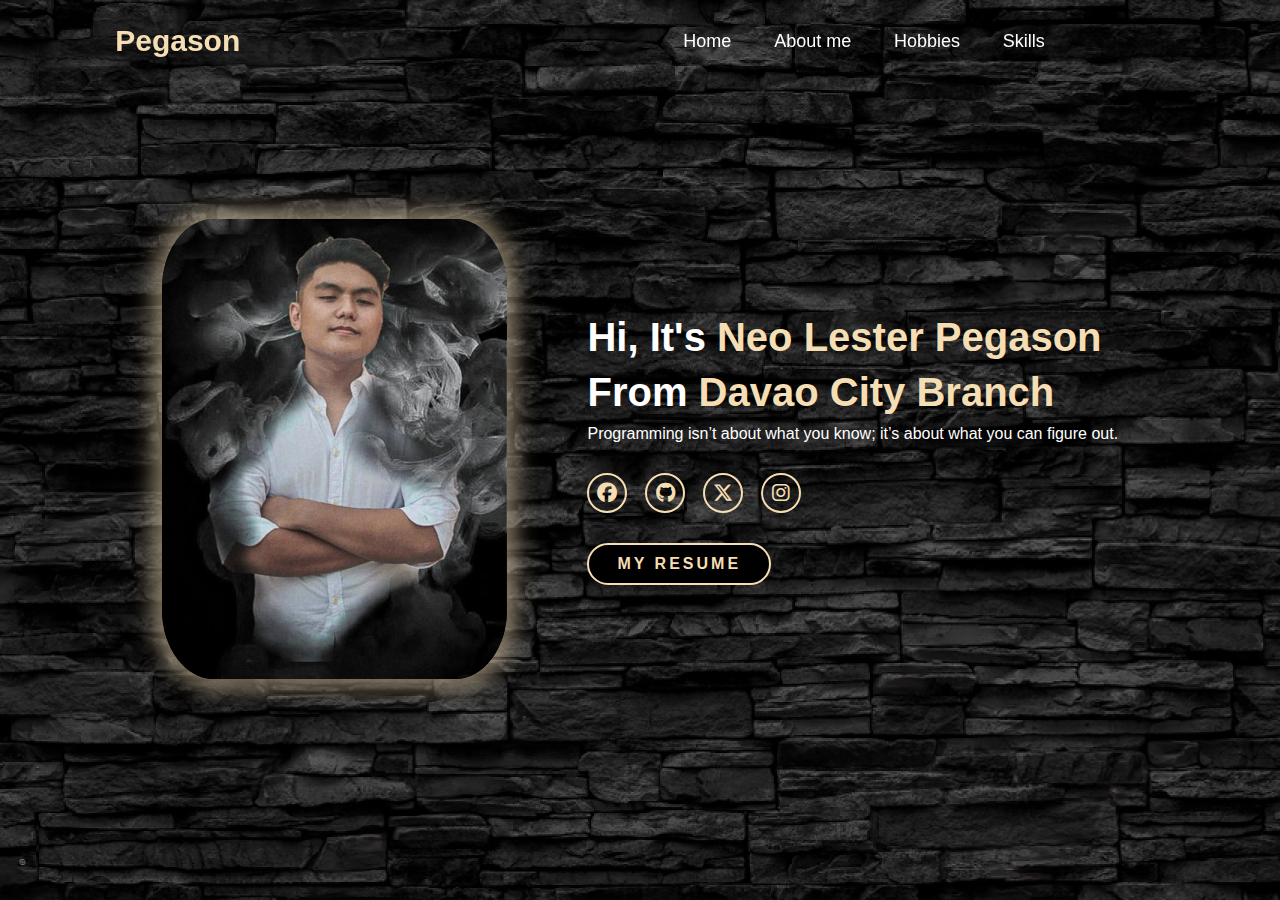
<file: index.html>
<!DOCTYPE html>
<html lang="en">
    
<head>
    <meta charset="UTF-8">
    <meta name="viewport" content="width=device-width, initial-scale=1.0">
    <link rel="stylesheet" href="https://cdnjs.cloudflare.com/ajax/libs/font-awesome/6.5.2/css/all.min.css">
    <link rel="stylesheet" href="style.css">
    <title>NEO LESTER PEGASON</title>
</head>
<body>
    <header>
        <a href="#" class="logo">Pegason</a>

        <nav>
            <a href="index.html" >Home</a>
            <a href="aboutme.html" >About me</a>
            <a href="Hobbies.html" >Hobbies</a>
            <a href="Skills.html" >Skills</a>
            <a href="#" ></a>
            <a href="#" ></a>
            <a href="#" ></a>
        </nav>
    </header>
    <section class="home">
        <div class="home-img">
            <img src="main.jpeg" alt="">
        </div>
        <div class="home-content">
            <h3>Hi, It's <span>Neo Lester Pegason</span></h>
            <h3>From <span>Davao City Branch</span></h3>
            <p>Programming isn’t about what you know; it’s about what you can figure out.</p>
            <div class="social-icons">
                <a href="https://www.facebook.com/Zanpakuto.me"><i class="fa-brands fa-facebook"></i></a>
                <a href="https://github.com/matrix23161"><i class="fa-brands fa-github"></i></a>
                <a href="https://x.com/pegason33"><i class="fa-brands fa-x-twitter"></i></a>
                <a href="#"><i class="fa-brands fa-instagram"></i></a>
            </div>
            <a href="Pegason Resume.pdf" class="btn" download>MY RESUME</a>
        </div>
    </section>
</body>
</html>
</file>
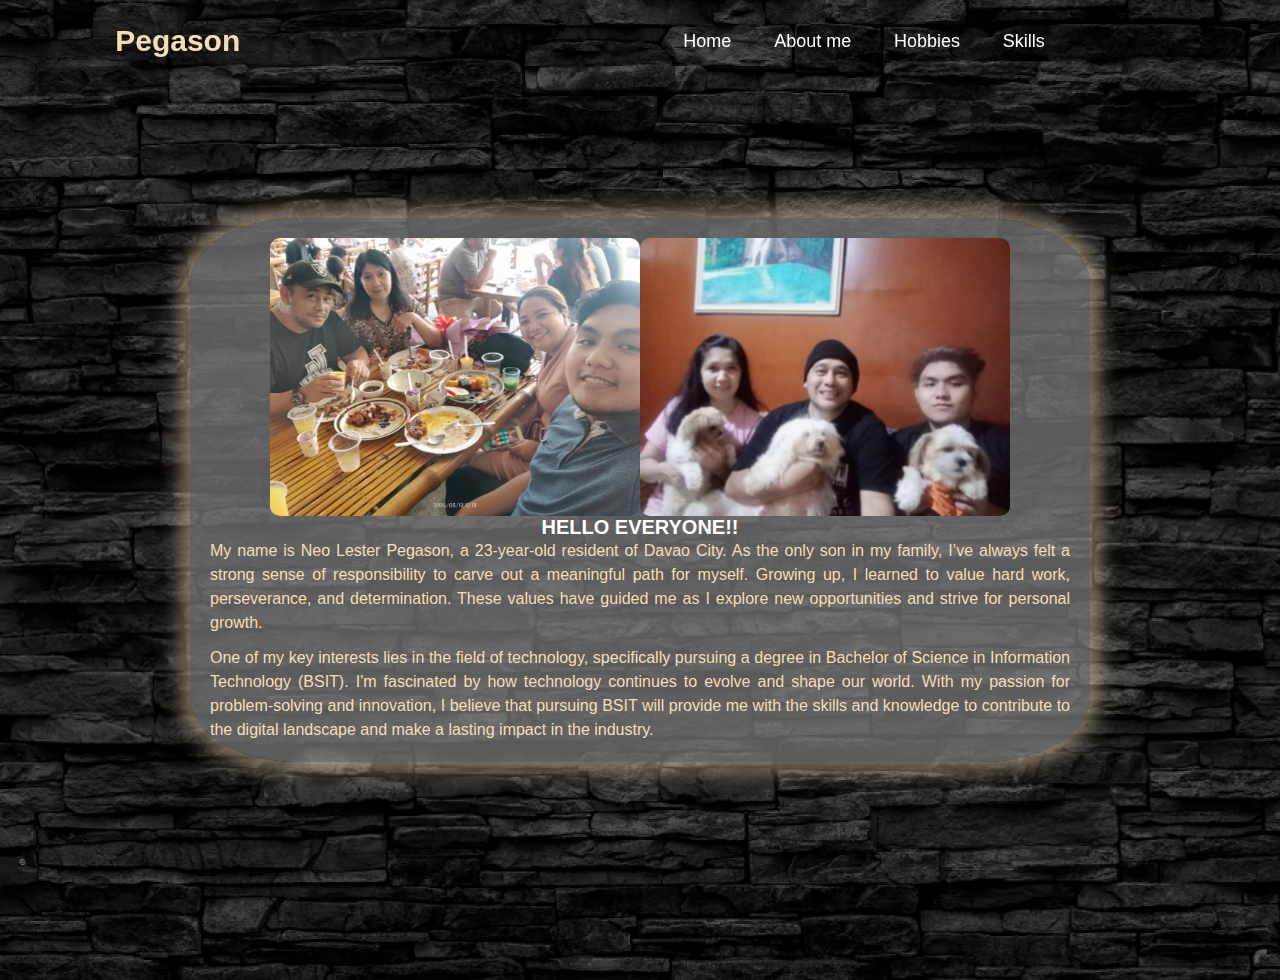
<file: aboutme.html>
<!DOCTYPE html>
<html lang="en">
<head>
    <meta charset="UTF-8">
    <meta name="viewport" content="width=device-width, initial-scale=1.0">
    <link rel="stylesheet" href="aboutme.css">
    <title>NEO LESTER PEGASON</title>
</head>
<body>
    <header>
        <a href="#" class="logo">Pegason</a>

        <nav>
            <a href="index.html">Home</a>
            <a href="aboutme.html">About me</a>
            <a href="Hobbies.html">Hobbies</a>
            <a href="Skills.html">Skills</a>
            <a href="#" ></a>
            <a href="#" ></a>
            <a href="#" ></a>
        </nav>
    </header>
    <div class="cover">
        <div class="box">
            <div class="photo-row">
                <img src="Neo1.jfif" alt="Neo 1">
                <img src="Neo2.jfif" alt="Neo 2">
            </div>            
            <h1>HELLO EVERYONE!!</h1>
            <p>My name is Neo Lester Pegason, a 23-year-old resident of Davao City. As the only son in my family, I’ve always felt a strong sense of responsibility to carve out a meaningful path for myself. Growing up, I learned to value hard work, perseverance, and determination. These values have guided me as I explore new opportunities and strive for personal growth.</p>
            <br>
            <p>One of my key interests lies in the field of technology, specifically pursuing a degree in Bachelor of Science in Information Technology (BSIT). I'm fascinated by how technology continues to evolve and shape our world. With my passion for problem-solving and innovation, I believe that pursuing BSIT will provide me with the skills and knowledge to contribute to the digital landscape and make a lasting impact in the industry.</p>
        </div>
    </div>
</body>
</html>
</file>
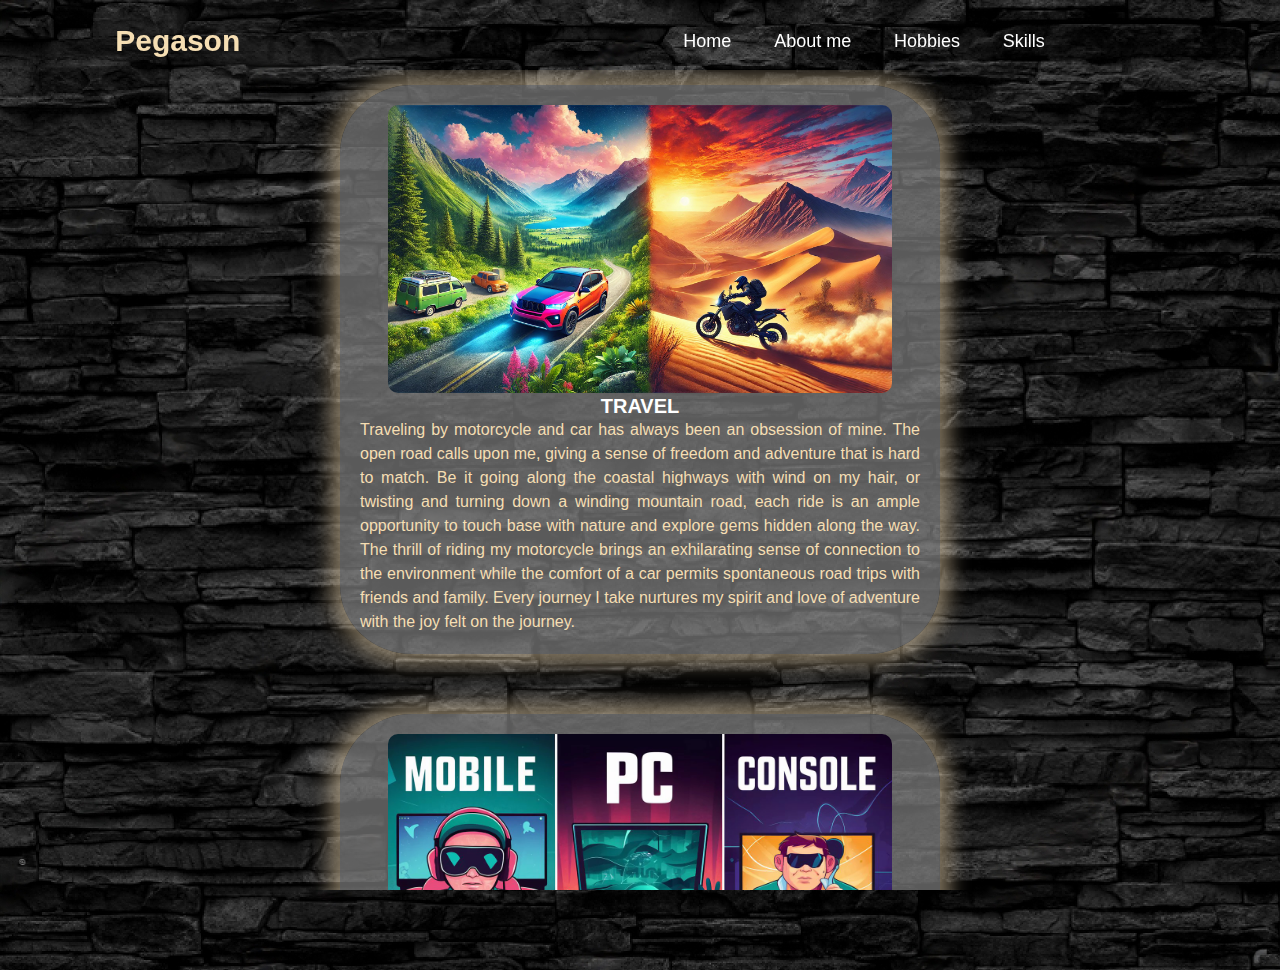
<file: Hobbies.html>
<!DOCTYPE html>
<html lang="en">
<head>
    <meta charset="UTF-8">
    <meta name="viewport" content="width=device-width, initial-scale=1.0">
    <link rel="stylesheet" href="Hobbies.css">
    <title>NEO LESTER PEGASON</title>
</head>
<body>
    <header>
        <a href="#" class="logo">Pegason</a>

        <nav>
            <a href="index.html" >Home</a>
            <a href="aboutme.html" >About me</a>
            <a href="Hobbies.html" >Hobbies</a>
            <a href="Skills.html" >Skills</a>
            <a href="#" ></a>
            <a href="#" ></a>
            <a href="#" ></a>
        </nav>
    </header>
    <div class="cover">
        <div class="box">
            <img src="Hobbies1.jpg">
            <h1>TRAVEL</h1>
            <p>Traveling by motorcycle and car has always been an obsession of mine. The open road calls upon me, giving a sense of freedom and adventure that is hard to match. Be it going along the coastal highways with wind on my hair, or twisting and turning down a winding mountain road, each ride is an ample opportunity to touch base with nature and explore gems hidden along the way. The thrill of riding my motorcycle brings an exhilarating sense of connection to the environment while the comfort of a car permits spontaneous road trips with friends and family. Every journey I take nurtures my spirit and love of adventure with the joy felt on the journey. </p>
        </div>
        <div class="box">
            <img src="Hobbies2.jpg">
            <h1>GAMING</h1>
            <p>Being a passionate gamer, I use various gaming platforms-mobile, console, and PC. Each platform gives a completely different experience to intensify my love for games. Mobile games allow me to play short sessions while busy on the go. Console games are graphically lovely and tell their wonderful stories based on a bigger screen and ambiance. On the other hand, PC gaming is special to me, being the place with the largest library of games, modding, and the option of customizing my setup for perfect gameplay.' This is where all strategies in a multiplayer shooter and open-world dives come to play, making this my escape away from the outside world and a connection to my dear friends. </p>
        </div>
    </div>
</body>
</html>
</file>
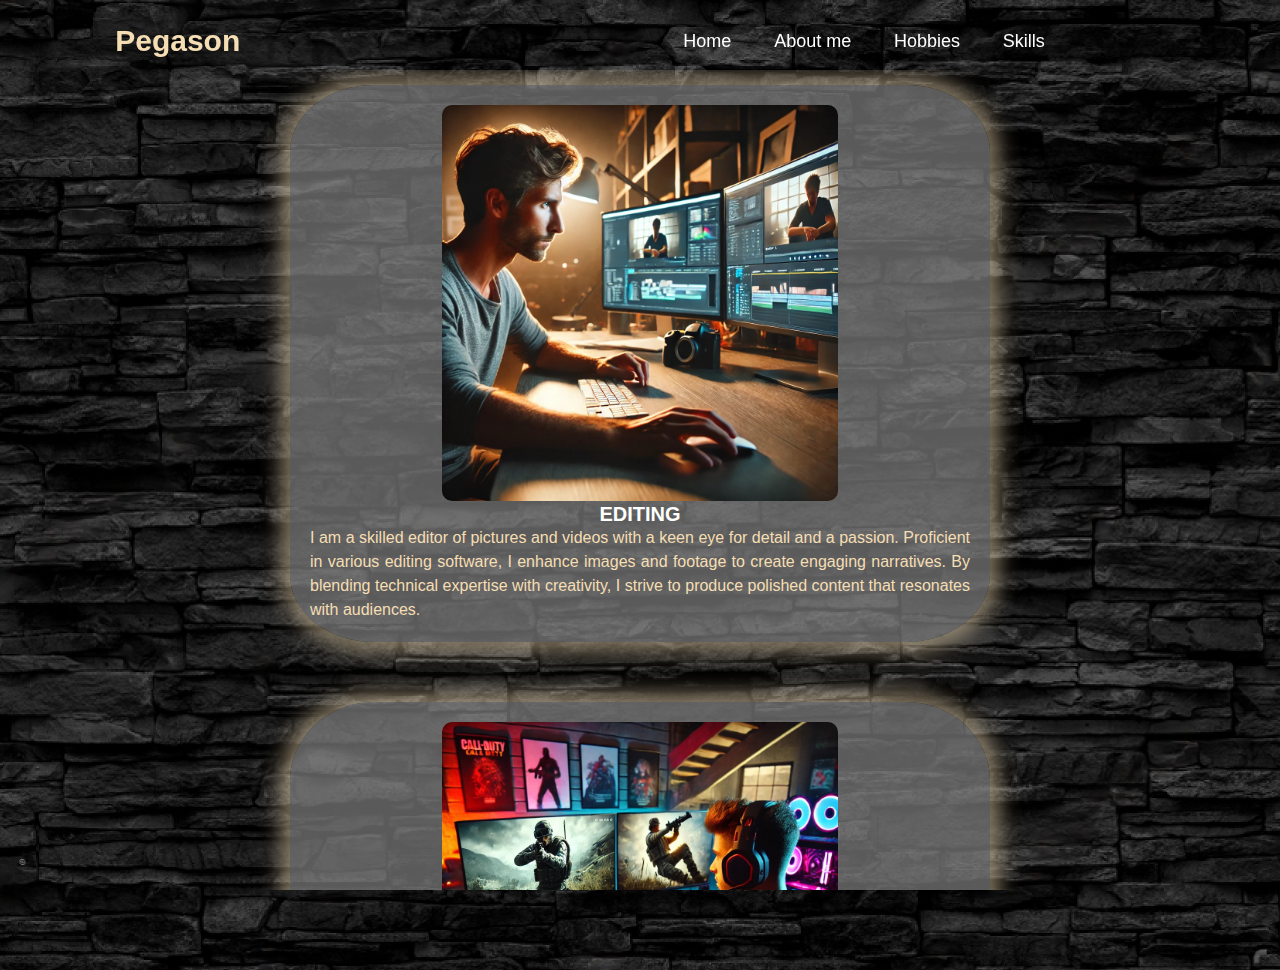
<file: Skills.html>
<!DOCTYPE html>
<html lang="en">
<head>
    <meta charset="UTF-8">
    <meta name="viewport" content="width=device-width, initial-scale=1.0">
    <link rel="stylesheet" href="skills.css">
    <title>NEO LESTER PEGASON</title>
</head>
<body>
    <header>
        <a href="#" class="logo">Pegason</a>

        <nav>
            <a href="index.html" >Home</a>
            <a href="aboutme.html" >About me</a>
            <a href="Hobbies.html" >Hobbies</a>
            <a href="Skills.html" >Skills</a>
            <a href="#" ></a>
            <a href="#" ></a>
            <a href="#" ></a>
        </nav>
    </header>
    <div class="cover">
        <div class="box">
            <img src="skills1.jpg">
            <h1>EDITING</h1>
            <p>I am a skilled editor of pictures and videos with a keen eye for detail and a passion. Proficient in various editing software, I enhance images and footage to create engaging narratives. By blending technical expertise with creativity, I strive to produce polished content that resonates with audiences.</p>
        </div>
        <div class="box">
            <img src="skills2.jpg">
            <h1>COMPETATIVE GAMING</h1>
            <p>I am a passionate and competitive gamer who loves exploring a wide variety of gaming genres. I thrive in MOBA (Multiplayer Online Battle Arena) games, where quick reflexes, teamwork, and strategic decision-making are crucial for victory. In MMORPGs (Massively Multiplayer Online Role-Playing Games), I immerse myself in vast virtual worlds, honing my skills as I complete quests, level up characters, and collaborate with a large community of players. My love for adventure games takes me on epic journeys, solving puzzles and uncovering rich narratives, while strategy games challenge me to outthink my opponents, plan ahead, and execute complex tactics to secure success.</p>
        </div>
        <div class="box">
            <img src="skill3.jpg">
            <h1>BASKETBALL</h1>
            <p>Playing basketball with friends is a cherished pastime that fosters camaraderie and teamwork. Whether in casual games or friendly competitions, the high energy and thrill of scoring create unforgettable memories. It's about bonding, challenging each other, and having fun, making each game a meaningful experience.</p>
        </div>
    </div>
</body>
</html>
</file>
<file: style.css>
*{
    margin: 0;
    padding: 0;
    box-sizing: border-box;
    text-decoration: none;
    border: none;
    outline: none;
    font-family: 'Poppins', sans-serif;
}

html{
    font-size: 62.5%;
}

body {
    width: 100%;
    height: 100vh;
    overflow-x: hidden;
    background-color: black;
    color: white;
}

header{
    margin-top: 14px;
    position: fixed;
    top: 0;
    left: 0;
    width: 100%;
    padding: 1rem 9%;
    background-color: transparent;
    filter: drop-shadow(10px);
    display: flex;
    justify-content: space-between;
    align-items: center;
    z-index: 100;
}

.logo{
    font-size: 3rem;
    color: wheat;
    font-weight: 800;
    cursor: pointer;
    transition: 0.5s ease;
}

.logo:hover{
    transform: scale(1.1);
}

nav a{
    font-size: 1.8rem;
    color: white;
    margin-left: 4rem;
    font-weight: 500;
    transition: 0.3s ease;
    border-bottom: 3px solid transparent;
}

nav a:hover,
nav a.active{
    color: wheat;
    border-bottom: 3px solid wheat;
}

@media(max-width:995px){
    nav{
        position: absolute;
        display: none;
        top: 0;
        right: 0;
        width: 40%;
        border-left: 3px solid wheat;
        border-bottom: 3px solid wheat;
        border-bottom-left-radius: 2rem;
        padding: 1rem solid;
        background-color: #161616;
        border-top: 0.1rem solid rgba(0,0,0,0.1);
    }

    nav.active{
        display: block;
    }

    nav a{
        display: block;
        font-size: 2rem;
        margin: 3rem 0;
    }

    nav a:hover,
    nav a.active{
        padding: 1rem;
        border-radius: 0.5rem;
        border-bottom: 0.5rem solid wheat;
    }
}

section{
    min-height: 100vh;
    padding: 5rem 9% 5rem;
}

.home{
    display: flex;
    justify-content: center;
    align-items: center;
    gap: 8rem;
    background-image: url(background2.jpeg);
}

.home .home-content h1{
    font-size: 6rem;
    font-weight: 700;
    line-height: 1.3;
}

span{
    color: wheat;
}

.home-content h3{
    font-size: 4rem;
    margin-bottom: 1rem;
    font-weight: 700;
}

.home-content p{
    font-size: 1.6rem;
}

.home-img{
    border-radius: 50%;
}

.home-img img {
    position: relative;
    width: 27vw;
    border-radius: 15%;
    cursor: pointer;
    transition: 0.3s ease;
    z-index: 1;
    box-shadow: 0 0 20px 10px rgba(245, 222, 179, 0.5);
}

.home-img img:hover {
    box-shadow: 0 0 40px 20px rgba(245, 222, 179, 0.4);
}

.social-icons a{
    display: inline-flex;
    justify-content: center;
    align-items: center;
    width: 4rem;
    height: 4rem;
    background-color: transparent;
    border: 0.2rem solid wheat;
    font-size: 2rem;
    border-radius: 50%;
    margin: 3rem 1.5rem 3rem 0;
    transition: 0.3s ease;
    color: wheat;
}

.social-icons a:hover{
    color: black;
    transform: scale(1.3) translateY(-5px);
    background-color: wheat;
    box-shadow: 0  0 25px wheat;
}

.btn{
    display: inline-block;
    padding: 1rem 2.8rem;
    background-color: black;
    border-radius: 4rem;
    font-size: 1.6rem;
    color: wheat;
    letter-spacing: 0.3rem;
    font-weight: 600;
    border: 2px solid wheat;
    transition: 0.3s ease;
    cursor: pointer;
}

.btn:hover{
    transform: scale3d(1.03);
    background-color: wheat;
    color: black;
    box-shadow: 0 0 25px wheat;
}
</file>
<file: aboutme.css>
* {
    margin: 0;
    padding: 0;
    box-sizing: border-box;
    text-decoration: none;
    border: none;
    outline: none;
    font-family: 'Poppins', sans-serif;
}

html {
    font-size: 62.5%;
}

body {
    width: 100%;
    height: 100vh; 
    overflow: hidden; 
    background-image: url(background2.jpeg);
    color: white;
}

header {
    margin-top: 14px;
    position: fixed;
    top: 0;
    left: 0;
    width: 100%;
    padding: 1rem 9%;
    background-color: transparent;
    filter: drop-shadow(10px);
    display: flex;
    justify-content: space-between;
    align-items: center;
    z-index: 100;
}

.logo {
    font-size: 3rem;
    color: wheat;
    font-weight: 800;
    cursor: pointer;
    transition: 0.5s ease;
}

.logo:hover {
    transform: scale(1.1);
}

nav a {
    font-size: 1.8rem;
    color: white;
    margin-left: 4rem;
    font-weight: 500;
    transition: 0.3s ease;
    border-bottom: 3px solid transparent;
}

nav a:hover,
nav a.active {
    color: wheat;
    border-bottom: 3px solid wheat;
}

@media(max-width: 995px) {
    nav {
        position: absolute;
        display: none;
        top: 0;
        right: 0;
        width: 40%;
        border-left: 3px solid wheat;
        border-bottom: 3px solid wheat;
        border-bottom-left-radius: 2rem;
        padding: 1rem; 
        background-color: #161616;
        border-top: 0.1rem solid rgba(0, 0, 0, 0.1);
    }

    nav.active {
        display: block;
    }

    nav a {
        display: block;
        font-size: 2rem;
        margin: 3rem 0;
    }

    nav a:hover,
    nav a.active {
        padding: 1rem;
        border-radius: 0.5rem;
        border-bottom: 0.5rem solid wheat;
    }
}

span {
    color: wheat;
}

.social-icons a {
    display: inline-flex;
    justify-content: center;
    align-items: center;
    width: 4rem;
    height: 4rem;
    background-color: transparent;
    border: 0.2rem solid wheat;
    font-size: 2rem;
    border-radius: 50%;
    margin: 3rem 1.5rem 3rem 0;
    transition: 0.3s ease;
    color: wheat;
}

.social-icons a:hover {
    color: black;
    transform: scale(1.3) translateY(-5px);
    background-color: wheat;
    box-shadow: 0 0 25px wheat;
}

.btn {
    display: inline-block;
    padding: 1rem 2.8rem;
    background-color: black;
    border-radius: 4rem;
    font-size: 1.6rem;
    color: wheat;
    letter-spacing: 0.3rem;
    font-weight: 600;
    border: 2px solid wheat;
    transition: 0.3s ease;
    cursor: pointer;
}

.btn:hover {
    transform: scale(1.03);
    background-color: wheat;
    color: black;
    box-shadow: 0 0 25px wheat;
}

.cover {
    display: flex;
    align-items: center;
    justify-content: center;
    width: 100%;
    height: calc(100vh - 80px); 
    margin-top: 80px; 
    flex-wrap: wrap; 
    gap: 30px;
    overflow-y: auto; 
}

.box {
    width: 900px; 
    margin: 15px;
    box-shadow: 0 0 20px 10px rgba(245, 222, 179, 0.5); 
    text-align: center;
    background-color: rgba(128, 128, 128, 0.7); 
    padding: 20px;
    border-radius: 12%; 
    transition: box-shadow 0.3s ease; 
}

.box:hover {
    box-shadow: 0 0 30px 15px rgba(245, 222, 179, 0.7); 
}

.photo-row {
    display: flex;
    justify-content: center; 
    margin-bottom: 0px; 
}

.photo-row img {
    width: 43%; 
    height: auto;
    border-radius: 10px; /
    margin: 10px; 
}

img {
    width: 40%; 
    height: auto;
    border-radius: 10px; 
}

h1 {
    color: white;
    font-size: 2rem;
}

p {
    font-size: 1.6rem; 
    line-height: 1.5;
    color: wheat;
    text-align: justify; 
}
</file>
<file: Hobbies.css>
* {
    margin: 0;
    padding: 0;
    box-sizing: border-box;
    text-decoration: none;
    border: none;
    outline: none;
    font-family: 'Poppins', sans-serif;
}

html {
    font-size: 62.5%;
}

body {
    width: 100%;
    height: 100vh; 
    overflow: hidden; 
    background-image: url(background2.jpeg);
    color: white;
}

header {
    margin-top: 14px; 
    position: fixed;
    top: 0;
    left: 0;
    width: 100%;
    padding: 1rem 9%;
    background-color: transparent;
    filter: drop-shadow(10px);
    display: flex;
    justify-content: space-between;
    align-items: center;
    z-index: 100;
}

.logo {
    font-size: 3rem;
    color: wheat;
    font-weight: 800;
    cursor: pointer;
    transition: 0.5s ease;
}

.logo:hover {
    transform: scale(1.1);
}

nav a {
    font-size: 1.8rem;
    color: white;
    margin-left: 4rem;
    font-weight: 500;
    transition: 0.3s ease;
    border-bottom: 3px solid transparent;
}

nav a:hover,
nav a.active {
    color: wheat;
    border-bottom: 3px solid wheat;
}

@media(max-width: 995px) {
    nav {
        position: absolute;
        display: none;
        top: 0;
        right: 0;
        width: 40%;
        border-left: 3px solid wheat;
        border-bottom: 3px solid wheat;
        border-bottom-left-radius: 2rem;
        padding: 1rem; 
        background-color: #161616;
        border-top: 0.1rem solid rgba(0, 0, 0, 0.1);
    }

    nav.active {
        display: block;
    }

    nav a {
        display: block;
        font-size: 2rem;
        margin: 3rem 0;
    }

    nav a:hover,
    nav a.active {
        padding: 1rem;
        border-radius: 0.5rem;
        border-bottom: 0.5rem solid wheat;
    }
}

span {
    color: wheat;
}

.social-icons a {
    display: inline-flex;
    justify-content: center;
    align-items: center;
    width: 4rem;
    height: 4rem;
    background-color: transparent;
    border: 0.2rem solid wheat;
    font-size: 2rem;
    border-radius: 50%;
    margin: 3rem 1.5rem 3rem 0;
    transition: 0.3s ease;
    color: wheat;
}

.social-icons a:hover {
    color: black;
    transform: scale(1.3) translateY(-5px);
    background-color: wheat;
    box-shadow: 0 0 25px wheat;
}

.btn {
    display: inline-block;
    padding: 1rem 2.8rem;
    background-color: black;
    border-radius: 4rem;
    font-size: 1.6rem;
    color: wheat;
    letter-spacing: 0.3rem;
    font-weight: 600;
    border: 2px solid wheat;
    transition: 0.3s ease;
    cursor: pointer;
}

.btn:hover {
    transform: scale(1.03);
    background-color: wheat;
    color: black;
    box-shadow: 0 0 25px wheat;
}

.cover {
    display: flex;
    align-items: center;
    justify-content: center;
    width: 100%;
    height: calc(100vh - 80px); 
    margin-top: 70px;
    flex-wrap: wrap; 
    gap: 30px; 
    overflow-y: auto; 
}

.box {
    width: 600px; 
    margin: 15px;
    box-shadow: 0 0 20px 10px rgba(245, 222, 179, 0.5); 
    text-align: center;
    background-color: rgba(128, 128, 128, 0.7);
    padding: 20px;
    border-radius: 12%; 
    transition: box-shadow 0.3s ease;  
}

.box:hover {
    box-shadow: 0 0 30px 15px rgba(245, 222, 179, 0.7); 
}

img {
    width: 90%; 
    height: auto;
    border-radius: 10px; 
}

h1 {
    color: white;
    font-size: 2rem;
}

p {
    font-size: 1.6rem;
    line-height: 1.5;
    color: wheat;
    text-align: justify; 
}
</file>
<file: skills.css>
* {
    margin: 0;
    padding: 0;
    box-sizing: border-box;
    text-decoration: none;
    border: none;
    outline: none;
    font-family: 'Poppins', sans-serif;
}

html {
    font-size: 62.5%;
}

body {
    width: 100%;
    height: 100vh; 
    overflow: hidden; 
    background-image: url(background2.jpeg);
    color: white;
}

header {
    margin-top: 14px;
    position: fixed;
    top: 0;
    left: 0;
    width: 100%;
    padding: 1rem 9%;
    background-color: transparent;
    filter: drop-shadow(10px);
    display: flex;
    justify-content: space-between;
    align-items: center;
    z-index: 100;
}

.logo {
    font-size: 3rem;
    color: wheat;
    font-weight: 800;
    cursor: pointer;
    transition: 0.5s ease;
}

.logo:hover {
    transform: scale(1.1);
}

nav a {
    font-size: 1.8rem;
    color: white;
    margin-left: 4rem;
    font-weight: 500;
    transition: 0.3s ease;
    border-bottom: 3px solid transparent;
}

nav a:hover,
nav a.active {
    color: wheat;
    border-bottom: 3px solid wheat;
}

@media(max-width: 995px) {
    nav {
        position: absolute;
        display: none;
        top: 0;
        right: 0;
        width: 40%;
        border-left: 3px solid wheat;
        border-bottom: 3px solid wheat;
        border-bottom-left-radius: 2rem;
        padding: 1rem; 
        background-color: #161616;
        border-top: 0.1rem solid rgba(0, 0, 0, 0.1);
    }

    nav.active {
        display: block;
    }

    nav a {
        display: block;
        font-size: 2rem;
        margin: 3rem 0;
    }

    nav a:hover,
    nav a.active {
        padding: 1rem;
        border-radius: 0.5rem;
        border-bottom: 0.5rem solid wheat;
    }
}

span {
    color: wheat;
}

.social-icons a {
    display: inline-flex;
    justify-content: center;
    align-items: center;
    width: 4rem;
    height: 4rem;
    background-color: transparent;
    border: 0.2rem solid wheat;
    font-size: 2rem;
    border-radius: 50%;
    margin: 3rem 1.5rem 3rem 0;
    transition: 0.3s ease;
    color: wheat;
}

.social-icons a:hover {
    color: black;
    transform: scale(1.3) translateY(-5px);
    background-color: wheat;
    box-shadow: 0 0 25px wheat;
}

.btn {
    display: inline-block;
    padding: 1rem 2.8rem;
    background-color: black;
    border-radius: 4rem;
    font-size: 1.6rem;
    color: wheat;
    letter-spacing: 0.3rem;
    font-weight: 600;
    border: 2px solid wheat;
    transition: 0.3s ease;
    cursor: pointer;
}

.btn:hover {
    transform: scale(1.03);
    background-color: wheat;
    color: black;
    box-shadow: 0 0 25px wheat;
}

.cover {
    display: flex;
    flex-direction: column; 
    align-items: center; 
    justify-content: flex-start; 
    width: 100%;
    height: calc(100vh - 80px); 
    margin-top: 70px; 
    gap: 30px; 
    overflow-y: auto; 
}

.box {
    width: 700px; 
    margin: 15px;
    box-shadow: 0 0 20px 10px rgba(245, 222, 179, 0.5); 
    text-align: center;
    background-color: rgba(128, 128, 128, 0.7); 
    padding: 20px;
    border-radius: 12%; 
    transition: box-shadow 0.3s ease; 
}

.box:hover {
    box-shadow: 0 0 30px 15px rgba(245, 222, 179, 0.7); 
}

img {
    width: 60%;
    height: auto;
    border-radius: 10px; 
}

h1 {
    color: white;
    font-size: 2rem;
}

p {
    font-size: 1.6rem; 
    line-height: 1.5;
    color: wheat;
    text-align: justify; 
}
</file>
